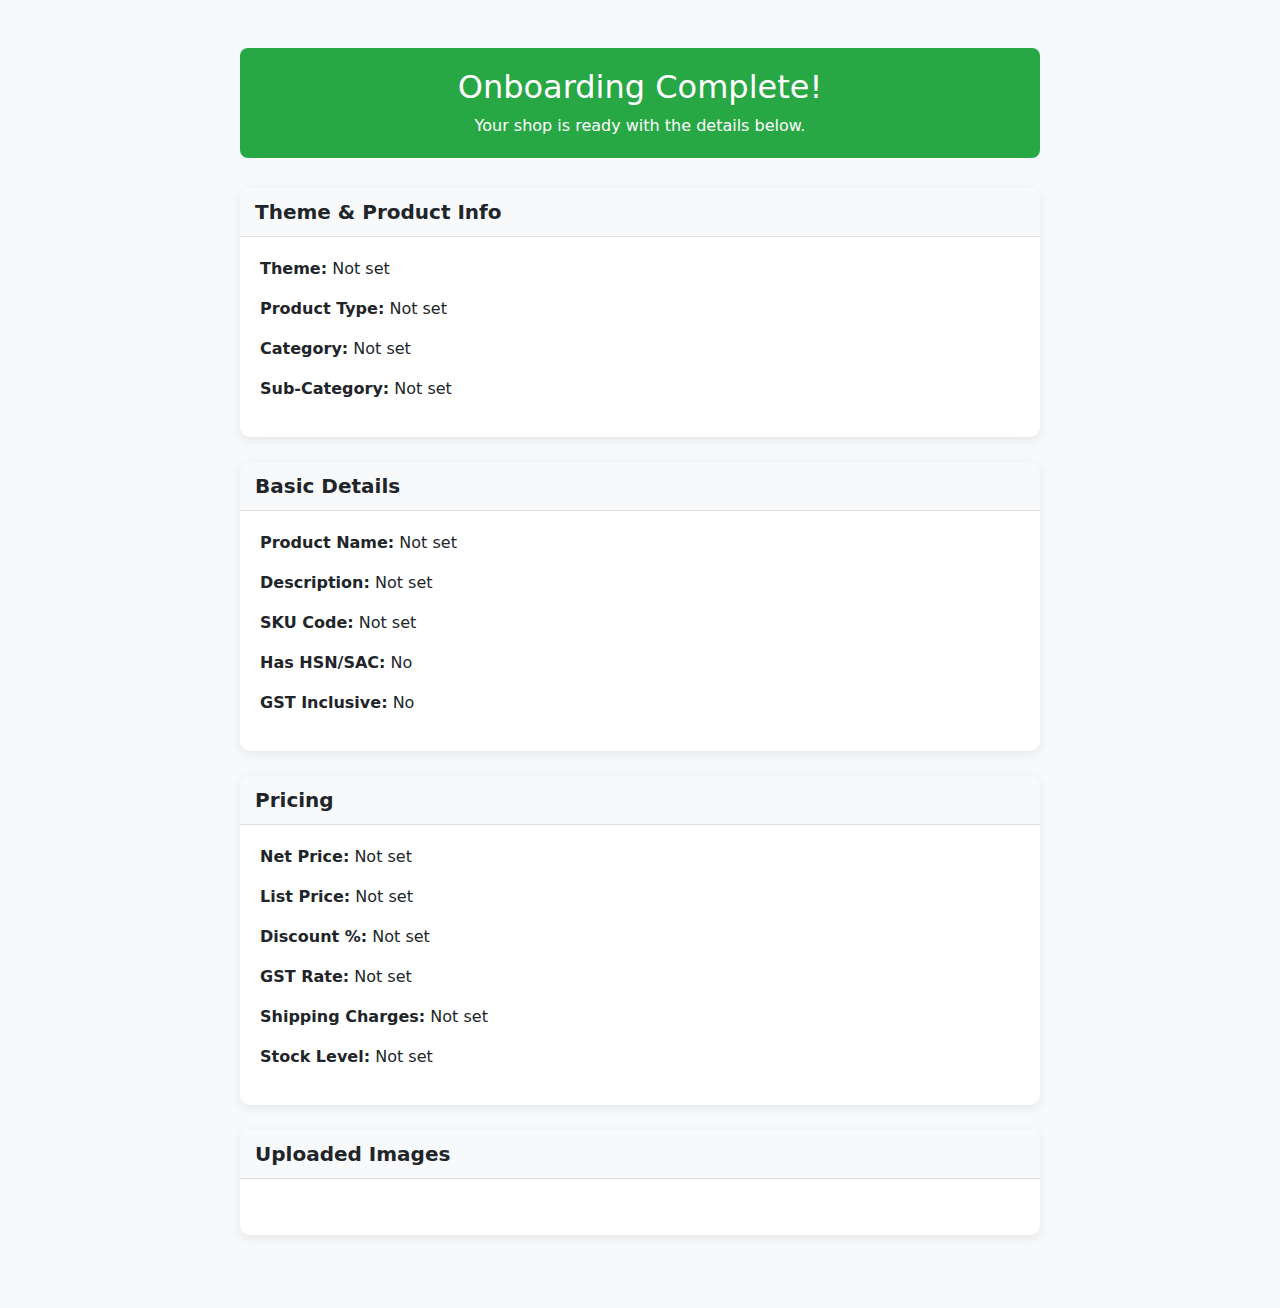
<file: completion.html>
<!DOCTYPE html>
<html lang="en">
<head>
<meta charset="UTF-8">
<meta name="viewport" content="width=device-width, initial-scale=1.0">
<title>Onboarding Complete</title>
<link href="https://cdn.jsdelivr.net/npm/bootstrap@5.3.0/dist/css/bootstrap.min.css" rel="stylesheet">
<link rel="stylesheet" href="style.css">
</head>
<body onload="loadCompletionData()">

<div class="container py-5">
    <!-- Header -->
    <div class="completion-header text-center">
        <h2>Onboarding Complete!</h2>
        <p class="mb-0">Your shop is ready with the details below.</p>
    </div>

    <!-- Theme & Product Info -->
    <div class="card section-card">
        <h5>Theme & Product Info</h5>
        <div class="section-body">
            <p><strong>Theme:</strong> <span id="showTheme"></span></p>
            <p><strong>Product Type:</strong> <span id="showType"></span></p>
            <p><strong>Category:</strong> <span id="showCategory"></span></p>
            <p><strong>Sub-Category:</strong> <span id="showSubCategory"></span></p>
        </div>
    </div>

    <!-- Basic Product Details -->
    <div class="card section-card">
        <h5>Basic Details</h5>
        <div class="section-body">
            <p><strong>Product Name:</strong> <span id="showProductName"></span></p>
            <p><strong>Description:</strong> <span id="showProductDescription"></span></p>
            <p><strong>SKU Code:</strong> <span id="showSKU"></span></p>
            <p><strong>Has HSN/SAC:</strong> <span id="showHSN"></span></p>
            <p><strong>GST Inclusive:</strong> <span id="showGSTInclusive"></span></p>
        </div>
    </div>

    <!-- Pricing Details -->
    <div class="card section-card">
        <h5>Pricing</h5>
        <div class="section-body">
            <p><strong>Net Price:</strong> <span id="showNetPrice"></span></p>
            <p><strong>List Price:</strong> <span id="showListPrice"></span></p>
            <p><strong>Discount %:</strong> <span id="showDiscount"></span></p>
            <p><strong>GST Rate:</strong> <span id="showGSTRate"></span></p>
            <p><strong>Shipping Charges:</strong> <span id="showShipping"></span></p>
            <p><strong>Stock Level:</strong> <span id="showStock"></span></p>
        </div>
    </div>

    <!-- Uploaded Images -->
    <div class="card section-card">
        <h5>Uploaded Images</h5>
        <div class="section-body">
            <div id="uploadedImages" class="d-flex flex-wrap mt-3"></div>
        </div>
    </div>
</div>

<script src="script.js"></script>
</body>
</html>
</file>
<file: style.css>
body {
    background-color: #f8f9fa;
}
.theme-card {
    cursor: pointer;
    border: 2px solid transparent;
    transition: 0.3s;
}
.theme-card:hover {
    border-color: #0d6efd;
}
.scroll-box {
    max-height: 200px;
    overflow-y: auto;
    border: 1px solid #ccc;
    padding: 10px;
    border-radius: 5px;
    background: #fff;
}

/* THEME PAGE STYLES */
.theme-card {
    border-radius: 8px;
    overflow: hidden;
    box-shadow: 0 2px 6px rgba(0,0,0,0.08);
    transition: all 0.3s ease-in-out;
}
.theme-card:hover {
    transform: translateY(-3px);
    box-shadow: 0 4px 12px rgba(0,0,0,0.12);
}
.theme-card img {
    object-fit: cover;
}
.selected-btn {
    border-color: #28a745;
    color: #28a745;
    font-weight: bold;
}
.checkmark {
    font-size: 1.2rem;
}
.theme-card.selected {
    border: 2px solid #28a745;
}

/* PRICE PAGE STYLES */
body {
    background-color: #f8f9fa;
}

.form-section {
    background: white;
    padding: 25px;
    border-radius: 8px;
    box-shadow: 0 2px 8px rgba(0,0,0,0.05);
    max-width: 800px;
    margin: auto;
    overflow-y: auto; /* Enables side scrollbar */
    max-height: 90vh;
}

h4, h5 {
    font-weight: bold;
}

.form-section hr {
    margin: 20px 0;
}


/* COMPLETION PAGE STYLES - Better Layout */
.completion-header {
    background-color: #28a745;
    color: white;
    padding: 20px;
    border-radius: 8px;
    margin-bottom: 30px;
    max-width: 800px;
    margin-left: auto;
    margin-right: auto;
}

.section-card {
    border: none;
    border-radius: 10px;
    box-shadow: 0 3px 12px rgba(0,0,0,0.08);
    margin-bottom: 25px;
    max-width: 800px;
    margin-left: auto;
    margin-right: auto;
}

.section-card h5 {
    background-color: #f8f9fa;
    padding: 12px 15px;
    border-bottom: 1px solid #ddd;
    border-radius: 10px 10px 0 0;
    margin-bottom: 0;
}

.section-body {
    padding: 20px;
}

#uploadedImages {
    margin-top: 15px;
}

#uploadedImages img {
    max-width: 120px;
    margin: 8px;
    border: 1px solid #ddd;
    border-radius: 4px;
    transition: transform 0.2s ease;
}

#uploadedImages img:hover {
    transform: scale(1.05);
}
</file>
